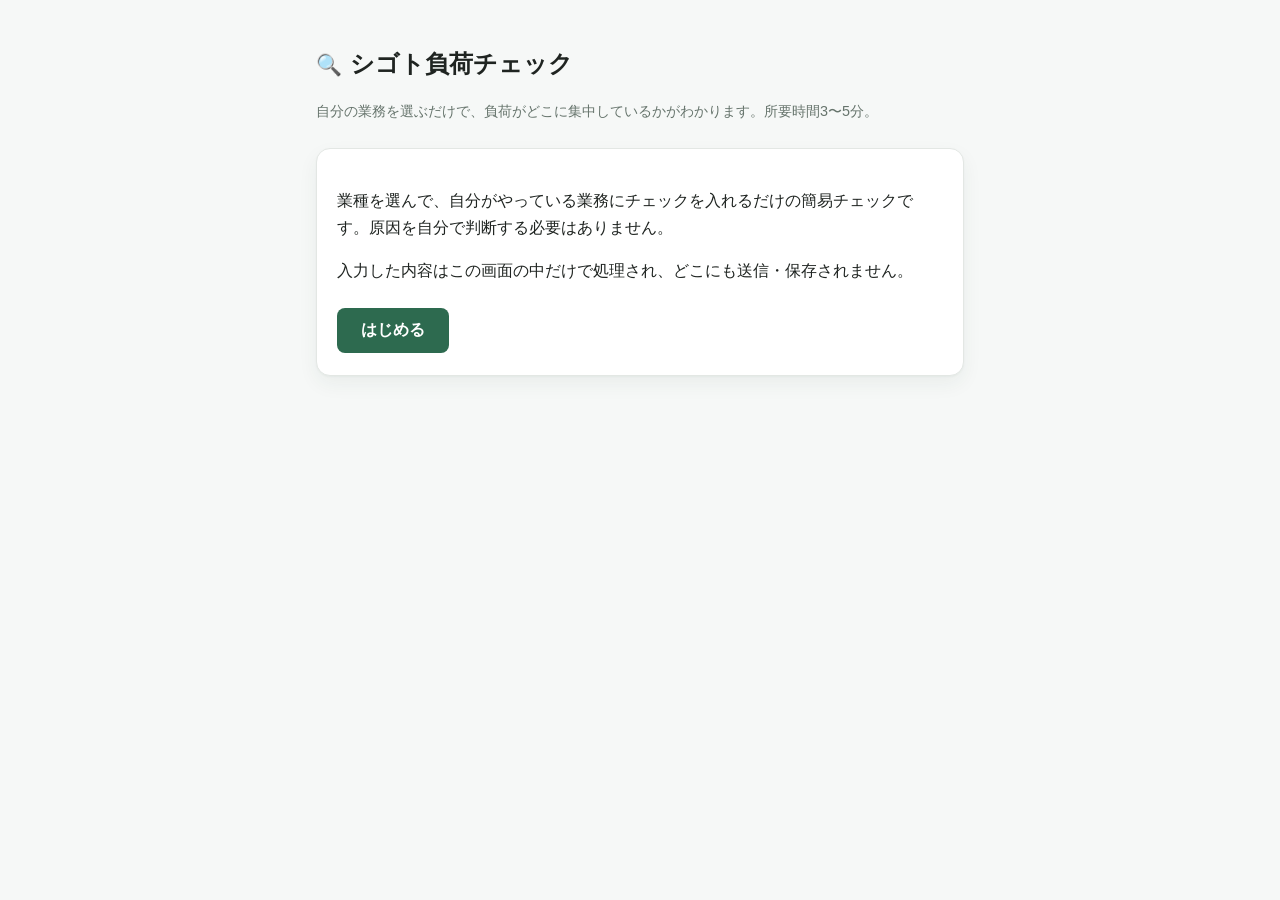
<file: index.html>
<!DOCTYPE html>
<html lang="ja">
<head>
<meta charset="UTF-8">
<meta name="viewport" content="width=device-width, initial-scale=1.0">
<title>シゴト負荷チェック</title>
<link rel="stylesheet" href="styles.css">
<link rel="icon" type="image/svg+xml" href="favicon.svg">
<link rel="apple-touch-icon" href="apple-touch-icon.png">
<script data-goatcounter="https://miyu9999.goatcounter.com/count"
        async src="//gc.zgo.at/count.js"></script>
</head>
<body>

<h1><span class="logo-mark">🔍</span>シゴト負荷チェック</h1>
<p class="sub">自分の業務を選ぶだけで、負荷がどこに集中しているかがわかります。所要時間3〜5分。</p>

<!-- Screen: Intro -->
<div class="screen active" id="screen-intro">
  <div class="card">
    <p>業種を選んで、自分がやっている業務にチェックを入れるだけの簡易チェックです。原因を自分で判断する必要はありません。</p>
    <p>入力した内容はこの画面の中だけで処理され、どこにも送信・保存されません。</p>
    <button onclick="goToIndustry()">はじめる</button>
  </div>
</div>

<!-- Screen: Industry -->
<div class="screen" id="screen-industry">
  <div class="card">
    <p class="progress" data-step="1"></p>
    <h2>業種を選んでください</h2>
    <div class="choice-list" id="industry-list"></div>
    <div style="margin-top:16px;">
      <button class="secondary" onclick="goTo('screen-intro')">戻る</button>
    </div>
  </div>
</div>

<!-- Screen: Role -->
<div class="screen" id="screen-role">
  <div class="card">
    <p class="progress" data-step="2"></p>
    <h2>役割を選んでください</h2>
    <div class="choice-list" id="role-list"></div>
    <div style="margin-top:16px;">
      <button class="secondary" onclick="goTo('screen-industry')">戻る</button>
    </div>
  </div>
</div>

<!-- Screen: Hours -->
<div class="screen" id="screen-hours">
  <div class="card">
    <p class="progress" data-step="3"></p>
    <h2>週の勤務時間を教えてください</h2>
    <p class="sub">契約・シフト上の勤務時間（残業を除く）を数字で入力してください。</p>
    <input type="number" id="input-weekly-hours" min="1" max="168" placeholder="例：20">
    <div style="margin-top:16px;">
      <button class="secondary" onclick="goToRoleOrIndustryBack()">戻る</button>
      <button onclick="submitHours()">次へ</button>
    </div>
  </div>
</div>

<!-- Screen: Tasks -->
<div class="screen" id="screen-tasks">
  <div class="card">
    <p class="progress" data-step="4"></p>
    <h2>やっている業務にチェックしてください</h2>
    <p class="sub">当てはまるものだけで大丈夫です。抜けている業務があれば結果画面で教えてください。</p>
    <div id="task-categories"></div>
    <div style="margin-top:16px;">
      <button class="secondary" onclick="goTo('screen-hours')">戻る</button>
      <button onclick="submitTasks()">次へ</button>
    </div>
  </div>
</div>

<!-- Screen: Details -->
<div class="screen" id="screen-details">
  <div class="card">
    <p class="progress" data-step="5"></p>
    <h2>選んだ業務について教えてください</h2>
    <div id="task-details"></div>
    <div style="margin-top:16px;">
      <button class="secondary" onclick="goTo('screen-tasks')">戻る</button>
      <button onclick="submitDetails()">次へ</button>
    </div>
  </div>
</div>

<!-- Screen: Reasons -->
<div class="screen" id="screen-reasons">
  <div class="card">
    <p class="progress" data-step="6"></p>
    <h2>つらいと感じる理由を教えてください</h2>
    <p class="sub">「ややつらい」「つらい」と答えた業務だけ表示しています。当てはまるものを複数選べます。</p>
    <div id="task-reasons"></div>
    <div style="margin-top:16px;">
      <button class="secondary" onclick="goTo('screen-details')">戻る</button>
      <button onclick="showResult()">チェック結果を見る</button>
    </div>
  </div>
</div>

<!-- Screen: Result -->
<div class="screen" id="screen-result">
  <div class="card">
    <h2>チェック結果</h2>
    <div id="result-main"></div>

    <h3>負荷が大きい業務 上位5つ</h3>
    <div id="result-top-tasks"></div>

    <h3>理由別の内訳</h3>
    <div id="result-tag-breakdown"></div>

    <div id="result-overtime"></div>
    <div id="result-duplicate"></div>
    <div id="result-other"></div>
    <div id="result-workload"></div>

    <h3>職場で集計する</h3>
    <div class="result-box note">
      <p>下のコードを、集計する人（店長・教室長など）にLINEやSlackなどで送ってください。集計する人は<a href="aggregate.html" target="_blank" rel="noopener">集計ページ</a>にみんなのコードをまとめて貼り付けると、職場全体の結果が見られます。</p>
      <p style="font-size:0.85rem;color:var(--color-text-sub);">コードだけでは名前はわかりませんが、送り先の人には「誰から届いたコードか」はわかります。それでもよければ送ってください。自由記述・役割・勤務時間の具体的な時間はコードに含まれません。</p>
      <textarea id="result-code" readonly style="font-size:0.8rem; min-height:70px;"></textarea>
      <button class="secondary" onclick="copyResultCode()" style="margin-top:4px;">コードをコピー</button>
    </div>

    <div id="result-feedback"></div>
  </div>
  <div style="margin-top:12px;">
    <button class="secondary" onclick="restart()">最初からやり直す</button>
  </div>
  <p class="disclaimer">心身の不調が続く場合は、医療機関、社内の産業医・保健師、厚生労働省の相談窓口「<a href="https://kokoro.mhlw.go.jp/" target="_blank" rel="noopener">こころの耳</a>」などに相談してください。</p>
  <p class="disclaimer">このチェックは医学的な診断や、心身の健康状態の評価ではありません。業務の負荷の偏りを整理するための参考情報です。時間は概算で答えたものなので、断定的な判断材料としては使わないでください。</p>
</div>

<script src="data/industries.js"></script>
<script src="data/shared.js"></script>
<script>
const TOTAL_STEPS = 6;
// 「足りない業務を教えてください」フィードバックフォーム。空文字なら結果画面にリンクを出さない。
const FEEDBACK_FORM_URL = 'https://docs.google.com/forms/d/e/1FAIpQLSflBf5lxdM7DJ-G5QwWp_QMH5m544LdMyRXU-msG4w365lSfg/viewform?usp=header';

let state = {
  industry: null,
  role: null,
  weeklyHours: null,
  visibleTasks: [],   // [{ id, name, category }]
  selectedIds: [],     // task ids checked on screen-tasks
  needsReason: [],     // task ids where pain is 'ややつらい' or 'つらい'
};

function stepDotsHtml(current) {
  let html = '<div class="step-dots">';
  for (let i = 1; i <= TOTAL_STEPS; i++) {
    const cls = i < current ? 'done' : (i === current ? 'current' : '');
    html += `<span class="step-dot ${cls}"></span>`;
  }
  html += '</div>';
  return html;
}

document.querySelectorAll('.progress[data-step]').forEach(el => {
  el.innerHTML = stepDotsHtml(parseInt(el.dataset.step, 10));
});

function goTo(id) {
  document.querySelectorAll('.screen').forEach(s => s.classList.remove('active'));
  document.getElementById(id).classList.add('active');
  window.scrollTo(0, 0);
}

function goToIndustry() {
  const list = document.getElementById('industry-list');
  list.innerHTML = INDUSTRIES.map(ind => `
    <button class="choice-btn" onclick="selectIndustry('${ind.id}')">
      <span class="choice-icon">${ind.icon || '💼'}</span>
      <span class="choice-label">${ind.name}</span>
      ${ind.beta ? '<span class="beta-tag">β</span>' : ''}
    </button>
  `).join('');
  goTo('screen-industry');
}

function selectIndustry(id) {
  state.industry = INDUSTRIES.find(i => i.id === id);
  state.role = null;
  if (state.industry.roles.length === 1) {
    state.role = state.industry.roles[0];
    goTo('screen-hours');
    return;
  }
  const list = document.getElementById('role-list');
  list.innerHTML = state.industry.roles.map(r => `
    <button class="choice-btn" onclick="selectRole('${r.id}')"><span class="choice-label">${r.name}</span></button>
  `).join('');
  goTo('screen-role');
}

function selectRole(roleId) {
  state.role = state.industry.roles.find(r => r.id === roleId);
  goTo('screen-hours');
}

function goToRoleOrIndustryBack() {
  if (state.industry.roles.length === 1) {
    goTo('screen-industry');
  } else {
    goTo('screen-role');
  }
}

function submitHours() {
  const val = parseFloat(document.getElementById('input-weekly-hours').value);
  if (!val || val <= 0) {
    alert('週の勤務時間を入力してください');
    return;
  }
  state.weeklyHours = val;
  buildTaskScreen();
  goTo('screen-tasks');
}

function taskAllowedForRole(item) {
  return !item.roles || item.roles.includes(state.role.id);
}

function buildTaskScreen() {
  const flatTasks = getFlatTasks(state.industry);
  const categories = [...state.industry.categories, COMMON_CATEGORY];
  state.visibleTasks = [];
  let html = '';
  let taskCounter = 0;
  categories.forEach(cat => {
    if (!taskAllowedForRole(cat)) return;
    const visibleInCat = cat.tasks.filter(taskAllowedForRole);
    if (visibleInCat.length === 0) return;
    html += `<h3>${cat.name}</h3><div>`;
    visibleInCat.forEach(t => {
      const id = 'task-' + (taskCounter++);
      const flatIndex = flatTasks.indexOf(t);
      state.visibleTasks.push({ id, name: t.name, category: cat.name, flatIndex });
      html += `
        <div class="task-row">
          <input type="checkbox" id="${id}" value="${id}">
          <label for="${id}">${t.name}</label>
        </div>
      `;
    });
    html += '</div>';
  });
  document.getElementById('task-categories').innerHTML = html;
}

function submitTasks() {
  const checked = state.visibleTasks.filter(t => document.getElementById(t.id).checked);
  if (checked.length === 0) {
    alert('1つ以上、業務を選んでください');
    return;
  }
  state.selectedIds = checked.map(t => t.id);
  buildDetailScreen(checked);
  goTo('screen-details');
}

function buildDetailScreen(checked) {
  document.getElementById('task-details').innerHTML = checked.map(t => `
    <div class="detail-card">
      <div class="task-name">${t.name}</div>
      <div class="detail-row">
        <label class="small">週あたりの時間</label>
        <select id="${t.id}-time">
          ${HOURS_OPTIONS.map(h => `<option value="${h.value}">${h.value}</option>`).join('')}
        </select>
      </div>
      <div class="detail-row">
        <label class="small">つらさ</label>
        <div class="radio-inline">
          ${PAIN_OPTIONS.map((p, i) => `
            <label><input type="radio" name="${t.id}-pain" value="${p.value}" ${i === 0 ? 'checked' : ''}> ${p.value}</label>
          `).join('')}
        </div>
      </div>
    </div>
  `).join('');
}

function submitDetails() {
  state.needsReason = state.selectedIds.filter(id => {
    const painChecked = document.querySelector(`input[name="${id}-pain"]:checked`).value;
    return painChecked === 'ややつらい' || painChecked === 'つらい';
  });
  if (state.needsReason.length === 0) {
    showResult();
    return;
  }
  buildReasonScreen();
  goTo('screen-reasons');
}

function buildReasonScreen() {
  document.getElementById('task-reasons').innerHTML = state.needsReason.map(id => {
    const task = state.visibleTasks.find(t => t.id === id);
    return `
      <div class="reason-card">
        <div class="task-name">${task.name}</div>
        <div class="reason-options">
          ${REASONS.map((r, i) => `
            <label><input type="checkbox" id="${id}-reason-${i}" value="${r.value}"> ${r.value}</label>
          `).join('')}
        </div>
        <div class="detail-row" style="margin-top:8px;">
          <label class="small">その他（自由記述、任意）</label>
          <input type="text" id="${id}-reason-other" placeholder="上記に当てはまらない理由があれば">
        </div>
      </div>
    `;
  }).join('');
}

function showResult() {
  const hoursMap = Object.fromEntries(HOURS_OPTIONS.map(h => [h.value, h.hours]));
  const painMap = Object.fromEntries(PAIN_OPTIONS.map(p => [p.value, p.weight]));

  const results = state.selectedIds.map(id => {
    const task = state.visibleTasks.find(t => t.id === id);
    const timeValue = document.getElementById(`${id}-time`).value;
    const painChecked = document.querySelector(`input[name="${id}-pain"]:checked`).value;
    const hours = hoursMap[timeValue];
    const pain = painMap[painChecked];

    let reasons = [];
    let otherText = '';
    if (state.needsReason.includes(id)) {
      reasons = REASONS
        .map((r, i) => ({ ...r, checked: document.getElementById(`${id}-reason-${i}`).checked }))
        .filter(r => r.checked)
        .map(r => r.value);
      otherText = document.getElementById(`${id}-reason-other`).value.trim();
    }

    return { ...task, timeValue, hours, painChecked, pain, reasons, otherText, score: hours * pain };
  });

  // バリデーション: 理由が必要な業務で、理由もその他も空の場合は警告
  const missing = results.find(r => state.needsReason.includes(r.id) && r.reasons.length === 0 && !r.otherText);
  if (missing) {
    alert(`「${missing.name}」の理由を1つ以上選ぶか、その他に記入してください`);
    goTo('screen-reasons');
    return;
  }

  renderMainMessage(results);
  renderTopTasks(results);
  renderCategoryBreakdown(results);
  renderOvertimeAndDuplicate(results);
  renderOther(results);
  renderWorkload(results);
  renderResultCode(results);
  renderFeedbackLink();

  goTo('screen-result');
}

function renderFeedbackLink() {
  const container = document.getElementById('result-feedback');
  if (!FEEDBACK_FORM_URL) {
    container.innerHTML = '';
    return;
  }
  container.innerHTML = `
    <h3>足りない業務はありませんでしたか？</h3>
    <div class="result-box note">
      <p>「${state.industry.name}」で、選択肢になくて困った業務があれば教えてください。今後の業務リストの改善に使わせていただきます。</p>
      <a href="${FEEDBACK_FORM_URL}" target="_blank" rel="noopener"><button class="secondary" type="button">足りない業務を教える（Googleフォーム）</button></a>
    </div>
  `;
}

function renderResultCode(results) {
  const totalHours = results.reduce((sum, r) => sum + r.hours, 0);
  const overWorkload = totalHours > state.weeklyHours;
  const code = buildResultCode(state.industry.id, results, overWorkload);
  document.getElementById('result-code').value = code;
}

function copyResultCode() {
  const textarea = document.getElementById('result-code');
  textarea.select();
  if (navigator.clipboard && navigator.clipboard.writeText) {
    navigator.clipboard.writeText(textarea.value).catch(() => {});
  } else {
    document.execCommand('copy');
  }
}

function categoryScoresOf(results) {
  const categoryScores = {};
  results.forEach(r => {
    const reasonCount = r.reasons.length;
    if (reasonCount === 0) return;
    const perReasonScore = r.score / reasonCount;
    r.reasons.forEach(value => {
      const def = REASONS.find(x => x.value === value);
      if (def) {
        categoryScores[def.category] = (categoryScores[def.category] || 0) + perReasonScore;
      }
    });
  });
  return categoryScores;
}

function renderMainMessage(results) {
  const categoryScores = categoryScoresOf(results);
  const totalScore = Object.values(categoryScores).reduce((a, b) => a + b, 0);

  if (totalScore === 0) {
    document.getElementById('result-main').innerHTML = `
      <div class="result-box">
        <p>大きな負荷が集中している業務は見当たりませんでした。全体的に無理のない範囲に収まっているようです。</p>
      </div>
    `;
    return;
  }

  const topCategory = Object.keys(categoryScores).reduce((a, b) => categoryScores[a] >= categoryScores[b] ? a : b);

  let html = `<div class="result-box" style="border-left-color:${CATEGORY_COLOR[topCategory]}"><strong>${topCategory}</strong>に負荷が集中しています。<p>${CATEGORY_MESSAGE[topCategory]}</p>`;
  if (topCategory === '対人') {
    const supportable = (categoryScores['定型'] || 0) + (categoryScores['調整'] || 0);
    if (supportable / totalScore >= 0.2) {
      html += `<p>ただし、定型・調整にあたる部分はツールで減らせる可能性があります。</p>`;
    }
  }
  html += '</div>';
  document.getElementById('result-main').innerHTML = html;
}

function renderTopTasks(results) {
  const top5 = [...results].sort((a, b) => b.score - a.score).slice(0, 5);
  document.getElementById('result-top-tasks').innerHTML = top5.map(r => {
    const reasonText = r.reasons.length > 0
      ? [...r.reasons, r.otherText].filter(Boolean).join('・')
      : (r.otherText || '-');
    return `
      <div class="top-task-row">
        <div class="top-task-head">
          <span>${r.name}</span>
          <span>${r.timeValue}・${r.painChecked}</span>
        </div>
        <div class="top-task-reasons">理由：${reasonText}</div>
      </div>
    `;
  }).join('');
}

function renderCategoryBreakdown(results) {
  const categoryScores = categoryScoresOf(results);
  const totalScore = Object.values(categoryScores).reduce((a, b) => a + b, 0);
  const categories = Object.keys(CATEGORY_MESSAGE).filter(c => categoryScores[c]);
  if (categories.length === 0) {
    document.getElementById('result-tag-breakdown').innerHTML = '<p class="sub">理由が選ばれた業務がありませんでした。</p>';
    return;
  }
  document.getElementById('result-tag-breakdown').innerHTML = categories.map(c => {
    const pct = totalScore > 0 ? Math.round((categoryScores[c] / totalScore) * 100) : 0;
    return `
      <div class="score-bar-row">
        <div class="score-bar-label">${c}</div>
        <div class="score-bar-track"><div class="score-bar-fill" style="width:${pct}%;background:${CATEGORY_COLOR[c]}"></div></div>
        <div class="score-bar-pct">${pct}%</div>
      </div>
    `;
  }).join('');
}

function renderOvertimeAndDuplicate(results) {
  const overtimeTasks = results.filter(r => r.reasons.includes(REASON_OVERTIME));
  const duplicateTasks = results.filter(r => r.reasons.includes(REASON_DUPLICATE));

  let overtimeHtml = '';
  if (overtimeTasks.length > 0) {
    overtimeHtml = `
      <h3>時間内に終わらず、時間外にやっている業務</h3>
      <div class="result-box warn">
        <p>勤務時間外の作業は、労働時間に当たる可能性があります。</p>
        <ul class="plain-list">${overtimeTasks.map(r => `<li>${r.name}（週あたり目安 ${r.hours}時間）</li>`).join('')}</ul>
      </div>
    `;
  }
  document.getElementById('result-overtime').innerHTML = overtimeHtml;

  let duplicateHtml = '';
  if (duplicateTasks.length > 0) {
    duplicateHtml = `
      <h3>同じ内容を何度も書く・入力すると感じている業務</h3>
      <div class="result-box note">
        <p>記録の一元化で減らせる可能性があります。</p>
        <ul class="plain-list">${duplicateTasks.map(r => `<li>${r.name}</li>`).join('')}</ul>
      </div>
    `;
  }
  document.getElementById('result-duplicate').innerHTML = duplicateHtml;
}

function renderOther(results) {
  const otherTasks = results.filter(r => r.otherText);
  let html = '';
  if (otherTasks.length > 0) {
    html = `
      <h3>その他の理由（自由記述）</h3>
      <div class="result-box note">
        <ul class="plain-list">${otherTasks.map(r => `<li>${r.name}：${r.otherText}</li>`).join('')}</ul>
      </div>
    `;
  }
  document.getElementById('result-other').innerHTML = html;
}

function renderWorkload(results) {
  const totalHours = results.reduce((sum, r) => sum + r.hours, 0);
  const ratio = totalHours / state.weeklyHours;
  let html = `
    <h3>全体の業務量</h3>
    <div class="result-box${ratio > 1 ? ' warn' : ''}">
      <p>記入した業務の合計時間（週あたり目安）は約${totalHours}時間、勤務時間（週${state.weeklyHours}時間）の${Math.round(ratio * 100)}%です。</p>
      ${ratio > 1 ? '<p>記入した業務の合計が勤務時間を上回っています。業務量そのものが多い可能性があります。</p>' : ''}
    </div>
  `;
  document.getElementById('result-workload').innerHTML = html;
}

function restart() {
  state = { industry: null, role: null, weeklyHours: null, visibleTasks: [], selectedIds: [], needsReason: [] };
  document.getElementById('input-weekly-hours').value = '';
  goTo('screen-intro');
}
</script>

</body>
</html>
</file>
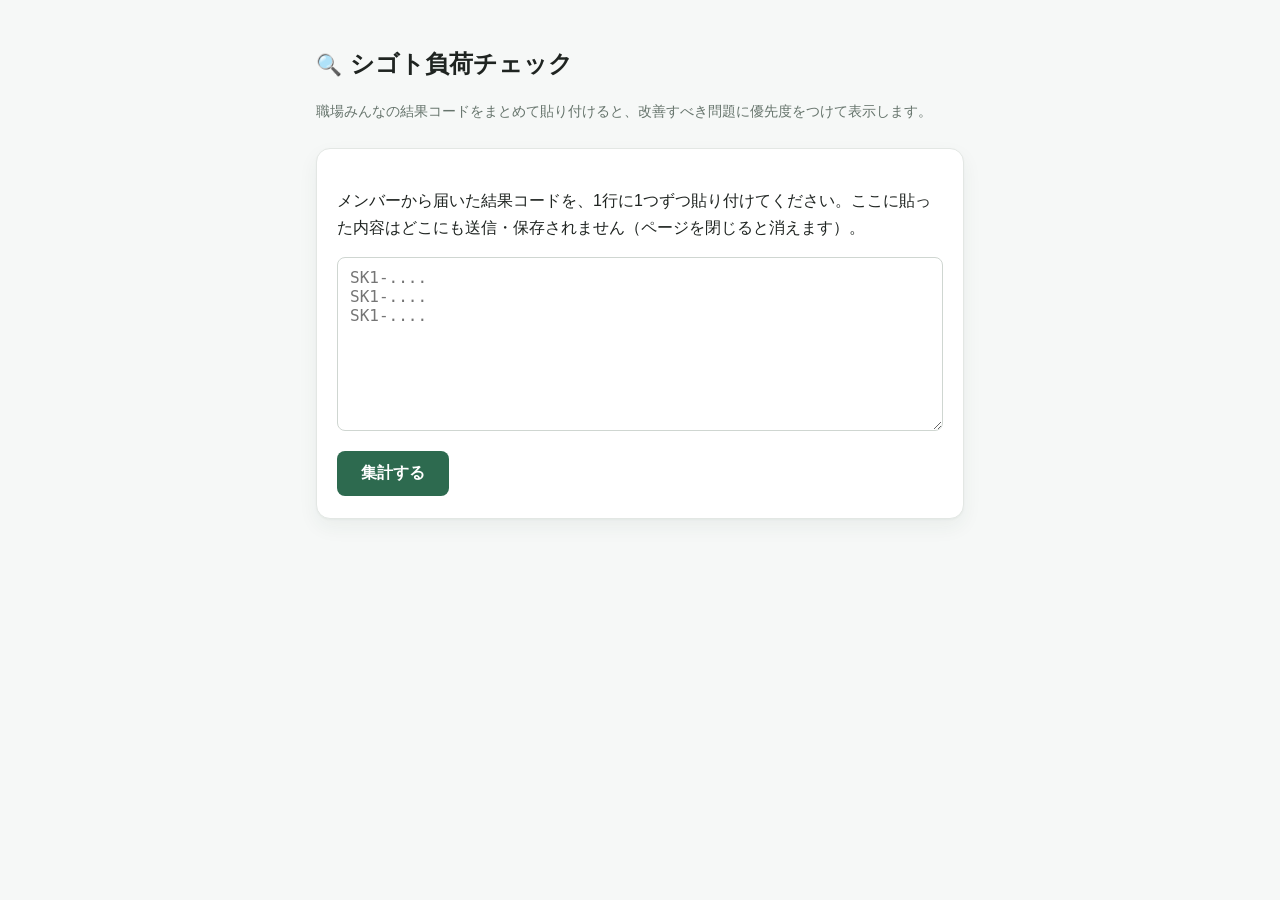
<file: aggregate.html>
<!DOCTYPE html>
<html lang="ja">
<head>
<meta charset="UTF-8">
<meta name="viewport" content="width=device-width, initial-scale=1.0">
<title>シゴト負荷チェック - 職場集計</title>
<link rel="stylesheet" href="styles.css">
<link rel="icon" type="image/svg+xml" href="favicon.svg">
<link rel="apple-touch-icon" href="apple-touch-icon.png">
<script data-goatcounter="https://miyu9999.goatcounter.com/count"
        async src="//gc.zgo.at/count.js"></script>
</head>
<body>

<h1><span class="logo-mark">🔍</span>シゴト負荷チェック</h1>
<p class="sub">職場みんなの結果コードをまとめて貼り付けると、改善すべき問題に優先度をつけて表示します。</p>

<div class="card">
  <p>メンバーから届いた結果コードを、1行に1つずつ貼り付けてください。ここに貼った内容はどこにも送信・保存されません（ページを閉じると消えます）。</p>
  <textarea id="code-input" rows="8" placeholder="SK1-....&#10;SK1-....&#10;SK1-...."></textarea>
  <button onclick="runAggregate()">集計する</button>
</div>

<div id="agg-errors"></div>
<div id="agg-need-more"></div>

<div class="card" id="agg-result-card" style="display:none;">
  <h2 id="agg-industry-name">集計結果</h2>
  <p class="sub" id="agg-response-count"></p>

  <h3>改善候補ランキング（負荷が大きい順）</h3>
  <div id="agg-ranking"></div>

  <h3>理由別の内訳</h3>
  <div id="agg-category-breakdown"></div>

  <div id="agg-overtime"></div>
  <div id="agg-workload"></div>
</div>
<p class="disclaimer" id="agg-disclaimer" style="display:none;">
  この集計は簡易的な参考情報です。コードを送ってくれた人が誰かは、送られた側にはわかる場合があります。個別のコードを見て「誰の回答か」を詮索しないようにしてください。5人分未満のコードでは結果を表示しません。
</p>

<script src="data/industries.js"></script>
<script src="data/shared.js"></script>
<script>
function runAggregate() {
  const raw = document.getElementById('code-input').value;
  const lines = raw.split('\n').map(l => l.trim()).filter(Boolean);

  document.getElementById('agg-result-card').style.display = 'none';
  document.getElementById('agg-disclaimer').style.display = 'none';
  document.getElementById('agg-need-more').innerHTML = '';

  if (lines.length === 0) {
    document.getElementById('agg-errors').innerHTML = '<div class="result-box note"><p>コードを貼り付けてください。</p></div>';
    return;
  }

  const parsed = [];
  let unreadable = 0;
  lines.forEach(line => {
    const p = parseResultCode(line);
    if (!p) { unreadable++; return; }
    parsed.push({ raw: line, payload: p });
  });

  if (parsed.length === 0) {
    renderErrors({ unreadable, wrongIndustry: 0, wrongVersion: 0, duplicateCount: 0 });
    return;
  }

  const industryId = parsed[0].payload.i;
  const industry = INDUSTRIES.find(i => i.id === industryId);

  let wrongIndustry = 0;
  let wrongVersion = 0;
  const versionOk = [];
  parsed.forEach(p => {
    if (p.payload.i !== industryId) { wrongIndustry++; return; }
    if (p.payload.d !== DATA_VERSION) { wrongVersion++; return; }
    versionOk.push(p);
  });

  const seen = new Set();
  let duplicateCount = 0;
  versionOk.forEach(p => {
    if (seen.has(p.raw)) duplicateCount++;
    seen.add(p.raw);
  });

  renderErrors({ unreadable, wrongIndustry, wrongVersion, duplicateCount });

  if (versionOk.length < MIN_AGGREGATE_RESPONSES) {
    document.getElementById('agg-need-more').innerHTML = `
      <div class="result-box">
        <p>集計には${MIN_AGGREGATE_RESPONSES}人分以上のコードが必要です（あと${MIN_AGGREGATE_RESPONSES - versionOk.length}人分）。</p>
      </div>
    `;
    return;
  }

  if (!industry) {
    document.getElementById('agg-errors').innerHTML = '<div class="result-box warn"><p>このコードの業種データが見つかりませんでした。業務リストが更新されている可能性があります。</p></div>';
    return;
  }

  renderAggregateResult(industry, versionOk);
  document.getElementById('agg-result-card').style.display = 'block';
  document.getElementById('agg-disclaimer').style.display = 'block';
}

function renderErrors({ unreadable, wrongIndustry, wrongVersion, duplicateCount }) {
  const messages = [];
  if (unreadable > 0) messages.push(`読み取れないコードが${unreadable}件ありました。`);
  if (wrongIndustry > 0) messages.push(`最初のコードと業種が異なるコードが${wrongIndustry}件あり、除外しました。`);
  if (wrongVersion > 0) messages.push(`古い版のコードが${wrongVersion}件あり、除外しました。もう一度チェックしてもらってください。`);
  if (duplicateCount > 0) messages.push(`同じコードが${duplicateCount}件重複していました。二重に貼っていないか確認してください。`);
  document.getElementById('agg-errors').innerHTML = messages.length > 0
    ? `<div class="result-box note"><ul class="plain-list">${messages.map(m => `<li>${m}</li>`).join('')}</ul></div>`
    : '';
}

function renderAggregateResult(industry, responses) {
  const flatTasks = getFlatTasks(industry);
  const hoursByIndex = HOURS_OPTIONS.map(h => h.hours);
  const painByIndex = PAIN_OPTIONS.map(p => p.weight);

  const comboScores = {}; // `${taskIndex}|${reasonIndex}` -> { score, count, taskIndex, reasonIndex }
  const categoryScores = {};
  const overtimeCounts = {};
  let overWorkloadCount = 0;

  responses.forEach(r => {
    const payload = r.payload;
    if (payload.o) overWorkloadCount++;
    payload.t.forEach(entry => {
      const [taskIndex, timeIndex, painIndex, reasonBits] = entry;
      const hours = hoursByIndex[timeIndex];
      const pain = painByIndex[painIndex];
      if (hours === undefined || pain === undefined) return;
      const score = hours * pain;

      const reasonIndices = [];
      for (let i = 0; i < REASONS.length; i++) {
        if (reasonBits & (1 << i)) reasonIndices.push(i);
      }
      if (reasonIndices.length === 0) return;

      const perReasonScore = score / reasonIndices.length;
      reasonIndices.forEach(ri => {
        const reason = REASONS[ri];
        const key = taskIndex + '|' + ri;
        if (!comboScores[key]) comboScores[key] = { score: 0, count: 0, taskIndex, reasonIndex: ri };
        comboScores[key].score += perReasonScore;
        comboScores[key].count += 1;

        categoryScores[reason.category] = (categoryScores[reason.category] || 0) + perReasonScore;

        if (reason.value === REASON_OVERTIME) {
          overtimeCounts[taskIndex] = (overtimeCounts[taskIndex] || 0) + 1;
        }
      });
    });
  });

  document.getElementById('agg-industry-name').textContent = industry.name + 'の集計結果';
  document.getElementById('agg-response-count').textContent = `回答人数：${responses.length}人`;

  renderRanking(comboScores, flatTasks, responses.length);
  renderCategoryBreakdown(categoryScores);
  renderOvertimeRanking(overtimeCounts, flatTasks, responses.length);
  renderWorkloadSummary(overWorkloadCount, responses.length);
}

function renderRanking(comboScores, flatTasks, totalResponses) {
  const ranking = Object.values(comboScores).sort((a, b) => b.score - a.score).slice(0, 10);
  const container = document.getElementById('agg-ranking');
  if (ranking.length === 0) {
    container.innerHTML = '<p class="sub">集計できる負荷が見当たりませんでした。</p>';
    return;
  }
  container.innerHTML = ranking.map((r, i) => {
    const task = flatTasks[r.taskIndex];
    const reason = REASONS[r.reasonIndex];
    return `
      <div class="rank-row">
        <div class="rank-number">${i + 1}</div>
        <div class="rank-body">
          <div class="rank-title">${task ? task.name : '(不明な業務)'} × ${reason.value}</div>
          <div class="rank-sub">${totalResponses}人中${r.count}人<span class="count-badge">${reason.category}</span></div>
        </div>
      </div>
    `;
  }).join('');
}

function renderCategoryBreakdown(categoryScores) {
  const totalScore = Object.values(categoryScores).reduce((a, b) => a + b, 0);
  const categories = Object.keys(CATEGORY_MESSAGE).filter(c => categoryScores[c]);
  const container = document.getElementById('agg-category-breakdown');
  if (categories.length === 0) {
    container.innerHTML = '<p class="sub">理由が選ばれた回答がありませんでした。</p>';
    return;
  }
  container.innerHTML = categories.map(c => {
    const pct = totalScore > 0 ? Math.round((categoryScores[c] / totalScore) * 100) : 0;
    return `
      <div class="score-bar-row">
        <div class="score-bar-label">${c}</div>
        <div class="score-bar-track"><div class="score-bar-fill" style="width:${pct}%;background:${CATEGORY_COLOR[c]}"></div></div>
        <div class="score-bar-pct">${pct}%</div>
      </div>
    `;
  }).join('');
}

function renderOvertimeRanking(overtimeCounts, flatTasks, totalResponses) {
  const entries = Object.entries(overtimeCounts).sort((a, b) => b[1] - a[1]);
  const container = document.getElementById('agg-overtime');
  if (entries.length === 0) {
    container.innerHTML = '';
    return;
  }
  container.innerHTML = `
    <h3>「時間内に終わらず、時間外にやっている」と答えた人が多い業務</h3>
    <div class="result-box warn">
      <ul class="plain-list">
        ${entries.map(([taskIndex, count]) => `<li>${flatTasks[taskIndex] ? flatTasks[taskIndex].name : '(不明な業務)'}（${totalResponses}人中${count}人）</li>`).join('')}
      </ul>
    </div>
  `;
}

function renderWorkloadSummary(overWorkloadCount, totalResponses) {
  document.getElementById('agg-workload').innerHTML = `
    <h3>業務量</h3>
    <div class="result-box${overWorkloadCount > 0 ? ' warn' : ''}">
      <p>記入した業務の合計が勤務時間を超えている人：${totalResponses}人中${overWorkloadCount}人</p>
    </div>
  `;
}
</script>

</body>
</html>
</file>
<file: styles.css>
:root {
  --color-primary: #2d6a4f;
  --color-primary-dark: #1b4332;
  --color-primary-light: #eef7f1;
  --color-accent: #52b788;
  --color-bg: #f6f8f7;
  --color-card: #ffffff;
  --color-border: #e3e7e4;
  --color-text: #1f2421;
  --color-text-sub: #66746c;
  --color-warn: #bf6900;
  --color-warn-bg: #fff4e6;
}
* { box-sizing: border-box; }
body {
  font-family: -apple-system, BlinkMacSystemFont, "Hiragino Sans", "Yu Gothic", sans-serif;
  max-width: 680px;
  margin: 0 auto;
  padding: 28px 16px 64px;
  line-height: 1.7;
  color: var(--color-text);
  background: var(--color-bg);
}
h1 {
  font-size: 1.5rem;
  margin-bottom: 4px;
  display: flex;
  align-items: center;
  gap: 8px;
}
h1 .logo-mark { font-size: 1.3rem; }
h2 { font-size: 1.15rem; margin-bottom: 4px; }
h3 { font-size: 1rem; margin: 22px 0 10px; color: var(--color-primary); }
.sub { color: var(--color-text-sub); font-size: 0.9rem; margin-bottom: 24px; }
.screen { display: none; }
.screen.active { display: block; }
.card {
  background: var(--color-card);
  border: 1px solid var(--color-border);
  border-radius: 14px;
  padding: 22px 20px;
  margin-bottom: 16px;
  box-shadow: 0 1px 2px rgba(27, 67, 50, 0.04), 0 8px 20px rgba(27, 67, 50, 0.06);
}
label.q { display: block; font-weight: 600; margin-bottom: 8px; }
select, input[type=number], input[type=text], textarea {
  width: 100%;
  padding: 10px 12px;
  border: 1px solid #cfd6d1;
  border-radius: 8px;
  font-size: 1rem;
  margin-bottom: 4px;
  background: #fff;
  color: var(--color-text);
}
select:focus, input:focus, textarea:focus {
  outline: none;
  border-color: var(--color-accent);
  box-shadow: 0 0 0 3px rgba(82, 183, 136, 0.18);
}
textarea { resize: vertical; min-height: 60px; }
button {
  background: var(--color-primary);
  color: #fff;
  border: none;
  padding: 12px 24px;
  border-radius: 8px;
  font-size: 1rem;
  font-weight: 600;
  cursor: pointer;
  margin-top: 8px;
  transition: background 0.15s ease, transform 0.05s ease;
}
button:hover { background: var(--color-primary-dark); }
button:active { transform: scale(0.98); }
button:disabled { background: #ccc; cursor: not-allowed; }
button.secondary {
  background: transparent;
  color: var(--color-primary);
  border: 1px solid var(--color-primary);
  margin-right: 8px;
}
button.secondary:hover { background: var(--color-primary-light); }
.choice-list { display: flex; flex-direction: column; gap: 10px; }
.choice-btn {
  background: #fff;
  color: var(--color-text);
  border: 1px solid var(--color-border);
  border-radius: 12px;
  padding: 14px 16px;
  text-align: left;
  font-size: 1rem;
  font-weight: 500;
  cursor: pointer;
  display: flex;
  align-items: center;
  gap: 12px;
  transition: border-color 0.15s ease, background 0.15s ease, transform 0.05s ease;
}
.choice-btn:hover { border-color: var(--color-accent); background: var(--color-primary-light); }
.choice-btn:active { transform: scale(0.99); }
.choice-icon { font-size: 1.3rem; flex-shrink: 0; width: 28px; text-align: center; }
.choice-label { flex: 1; }
.beta-tag {
  font-size: 0.68rem;
  font-weight: 700;
  color: var(--color-warn);
  background: var(--color-warn-bg);
  border-radius: 999px;
  padding: 2px 8px;
  margin-left: 4px;
  flex-shrink: 0;
  letter-spacing: 0.02em;
}
.task-row {
  display: flex;
  align-items: flex-start;
  gap: 10px;
  padding: 8px 0;
  border-bottom: 1px solid #eef0ee;
}
.task-row:last-child { border-bottom: none; }
.task-row label { font-weight: normal; cursor: pointer; }
.task-row input[type=checkbox] { margin-top: 3px; accent-color: var(--color-primary); }
.detail-card, .reason-card {
  border: 1px solid var(--color-border);
  border-radius: 10px;
  padding: 16px;
  margin-bottom: 12px;
  background: #fcfdfc;
}
.detail-card .task-name, .reason-card .task-name { font-weight: 700; margin-bottom: 10px; }
.detail-row { margin-bottom: 8px; }
.detail-row label.small { font-size: 0.85rem; color: var(--color-text-sub); display: block; margin-bottom: 4px; }
.radio-inline { display: flex; gap: 14px; flex-wrap: wrap; }
.radio-inline label { font-weight: normal; margin-right: 0; }
.radio-inline input[type=radio] { accent-color: var(--color-primary); }
.reason-options label {
  display: block;
  font-weight: normal;
  padding: 5px 0;
}
.reason-options input[type=checkbox] { accent-color: var(--color-primary); margin-right: 4px; }
.result-box {
  background: #fff;
  border-left: 4px solid var(--color-primary);
  padding: 16px 20px;
  border-radius: 8px;
  margin-bottom: 16px;
}
.result-box.warn { border-left-color: var(--color-warn); background: var(--color-warn-bg); }
.result-box.note { border-left-color: #999; }
.score-bar-row { display: flex; align-items: center; gap: 10px; margin-bottom: 10px; font-size: 0.9rem; }
.score-bar-label { width: 60px; flex-shrink: 0; font-weight: 600; }
.score-bar-track { flex: 1; background: #eef0ee; border-radius: 999px; height: 12px; overflow: hidden; }
.score-bar-fill { height: 100%; border-radius: 999px; background: var(--color-accent); }
.score-bar-pct { width: 36px; text-align: right; flex-shrink: 0; color: var(--color-text-sub); }
.top-task-row {
  padding: 10px 0;
  border-bottom: 1px dashed var(--color-border);
  font-size: 0.92rem;
}
.top-task-row:last-child { border-bottom: none; }
.top-task-row .top-task-head { display: flex; justify-content: space-between; font-weight: 600; }
.top-task-row .top-task-reasons { color: var(--color-text-sub); font-size: 0.85rem; margin-top: 3px; }
ul.plain-list { margin: 8px 0; padding-left: 20px; font-size: 0.92rem; }
.disclaimer {
  font-size: 0.8rem;
  color: #8b968f;
  margin-top: 32px;
  border-top: 1px solid var(--color-border);
  padding-top: 12px;
}
.step-dots { display: flex; gap: 6px; margin-bottom: 14px; }
.step-dot { width: 8px; height: 8px; border-radius: 50%; background: #dfe5e1; transition: background 0.15s ease, transform 0.15s ease; }
.step-dot.done { background: var(--color-accent); }
.step-dot.current { background: var(--color-primary); transform: scale(1.35); }

/* aggregate.html（職場集計） */
.rank-row {
  display: flex;
  align-items: flex-start;
  gap: 12px;
  padding: 12px 0;
  border-bottom: 1px dashed var(--color-border);
}
.rank-row:last-child { border-bottom: none; }
.rank-number {
  flex-shrink: 0;
  width: 26px;
  height: 26px;
  border-radius: 50%;
  background: var(--color-primary-light);
  color: var(--color-primary);
  font-weight: 700;
  font-size: 0.85rem;
  display: flex;
  align-items: center;
  justify-content: center;
}
.rank-body { flex: 1; }
.rank-title { font-weight: 600; }
.rank-sub { color: var(--color-text-sub); font-size: 0.85rem; margin-top: 2px; }
.count-badge {
  display: inline-block;
  font-size: 0.78rem;
  color: var(--color-text-sub);
  background: #eef0ee;
  border-radius: 999px;
  padding: 2px 8px;
  margin-left: 6px;
}
</file>
